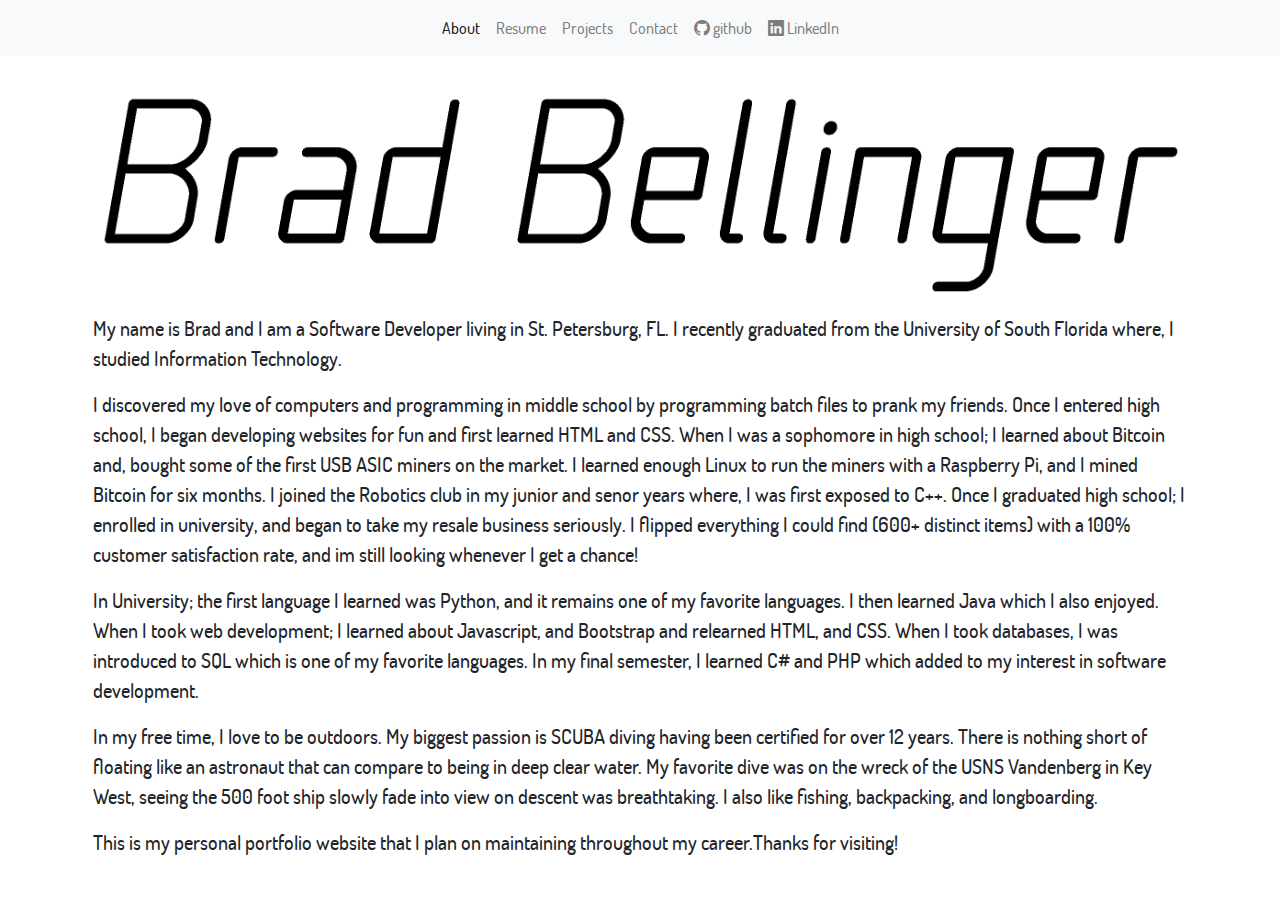
<file: index.html>
<!doctype html>
<html lang="en">
  <head>
    <title>About - Brad Bellinger</title>

    <meta charset="utf-8">
    <meta name="viewport" content="width=device-width, initial-scale=1, shrink-to-fit=no">

    <link rel="stylesheet" href="https://stackpath.bootstrapcdn.com/bootstrap/4.3.1/css/bootstrap.min.css" integrity="sha384-ggOyR0iXCbMQv3Xipma34MD+dH/1fQ784/j6cY/iJTQUOhcWr7x9JvoRxT2MZw1T" crossorigin="anonymous">

    <link rel="stylesheet" href="https://cdn.jsdelivr.net/npm/bootstrap-icons@1.3.0/font/bootstrap-icons.css">

    <link rel="stylesheet" href="css/about.css">
  </head>

  <body>
      


    <script src="https://code.jquery.com/jquery-3.3.1.slim.min.js" integrity="sha384-q8i/X+965DzO0rT7abK41JStQIAqVgRVzpbzo5smXKp4YfRvH+8abtTE1Pi6jizo" crossorigin="anonymous"></script>
    <script src="https://cdn.jsdelivr.net/npm/popper.js@1.14.7/dist/umd/popper.min.js" integrity="sha384-UO2eT0CpHqdSJQ6hJty5KVphtPhzWj9WO1clHTMGa3JDZwrnQq4sF86dIHNDz0W1" crossorigin="anonymous"></script>
    <script src="https://cdn.jsdelivr.net/npm/bootstrap@4.3.1/dist/js/bootstrap.min.js" integrity="sha384-JjSmVgyd0p3pXB1rRibZUAYoIIy6OrQ6VrjIEaFf/nJGzIxFDsf4x0xIM+B07jRM" crossorigin="anonymous"></script>

    <nav class="navbar navbar-expand-md navbar-light bg-light">
      <button class="navbar-toggler" type="button" data-toggle="collapse" data-target="#navbarNavAltMarkup" aria-controls="navbarNavAltMarkup" aria-expanded="false" aria-label="Toggle navigation">
        <span class="navbar-toggler-icon"></span>
      </button>
      <div class="collapse navbar-collapse" id="navbarNavAltMarkup">
        <div class="navbar-nav mx-auto">
          <a class="nav-item nav-link active">About</a>
          <a class="nav-item nav-link" target="_blank" href="docs/BradleyBellingerResume.pdf">Resume</a>
          <a class="nav-item nav-link" href="/projects/">Projects</a>
          <a class="nav-item nav-link" href="/contact/">Contact</a>
          <a class="nav-item nav-link" href="https://github.com/Bradb3"><i class="bi bi-github"></i> github</a>
          <a class="nav-item nav-link" href="https://linkedin.com/in/BradBellinger/"><i class="bi bi-linkedin"></i> LinkedIn</a>
        </div>
      </div>
    </nav>

    <br>

    <div class="container">
      <div class="row justify-content-center" >
          <div class="container">
            <div class="row m-1">
            <img src="img/namelogobig.png" class="img-fluid" alt="Responsive image">
            </div>
            <div class="m-2 row">
              <p>My name is Brad and I am a Software Developer living in St. Petersburg, FL.  I recently graduated from the University of South Florida where, I studied Information Technology.</p><p>I discovered my love of computers and programming in middle school by programming batch files to prank my friends.  Once I entered high school, I began developing websites for fun and first learned HTML and CSS.  When I was a sophomore in high school; I learned about Bitcoin and, bought some of the first USB ASIC miners on the market.  I learned enough Linux to run the miners with a Raspberry Pi, and I mined Bitcoin for six months.  I joined the Robotics club in my junior and senor years where, I was first exposed to C++.  Once I graduated high school; I enrolled in university, and began to take my resale business seriously.  I flipped everything I could find (600+ distinct items) with a 100% customer satisfaction rate, and im still looking whenever I get a chance!</p><p>In University; the first language I learned was Python, and it remains one of my favorite languages.  I then learned Java which I also enjoyed.  When I took web development; I learned about Javascript, and Bootstrap and relearned HTML, and CSS. When I took databases, I was introduced to SQL which is one of my favorite languages.  In my final semester, I learned C# and PHP which added to my interest in software development.</p><p>In my free time, I love to be outdoors.  My biggest passion is SCUBA diving having been certified for over 12 years.  There is nothing short of floating like an astronaut that can compare to being in deep clear water.  My favorite dive was on the wreck of the USNS Vandenberg in Key West, seeing the 500 foot ship slowly fade into view on descent was breathtaking.  I also like fishing, backpacking, and longboarding.</p><p>This is my personal portfolio website that I plan on maintaining throughout my career.  </p><p>Thanks for visiting!</p>
            </div>
          </div>
      </div>
    </div>

  </body>

</html>
</file>
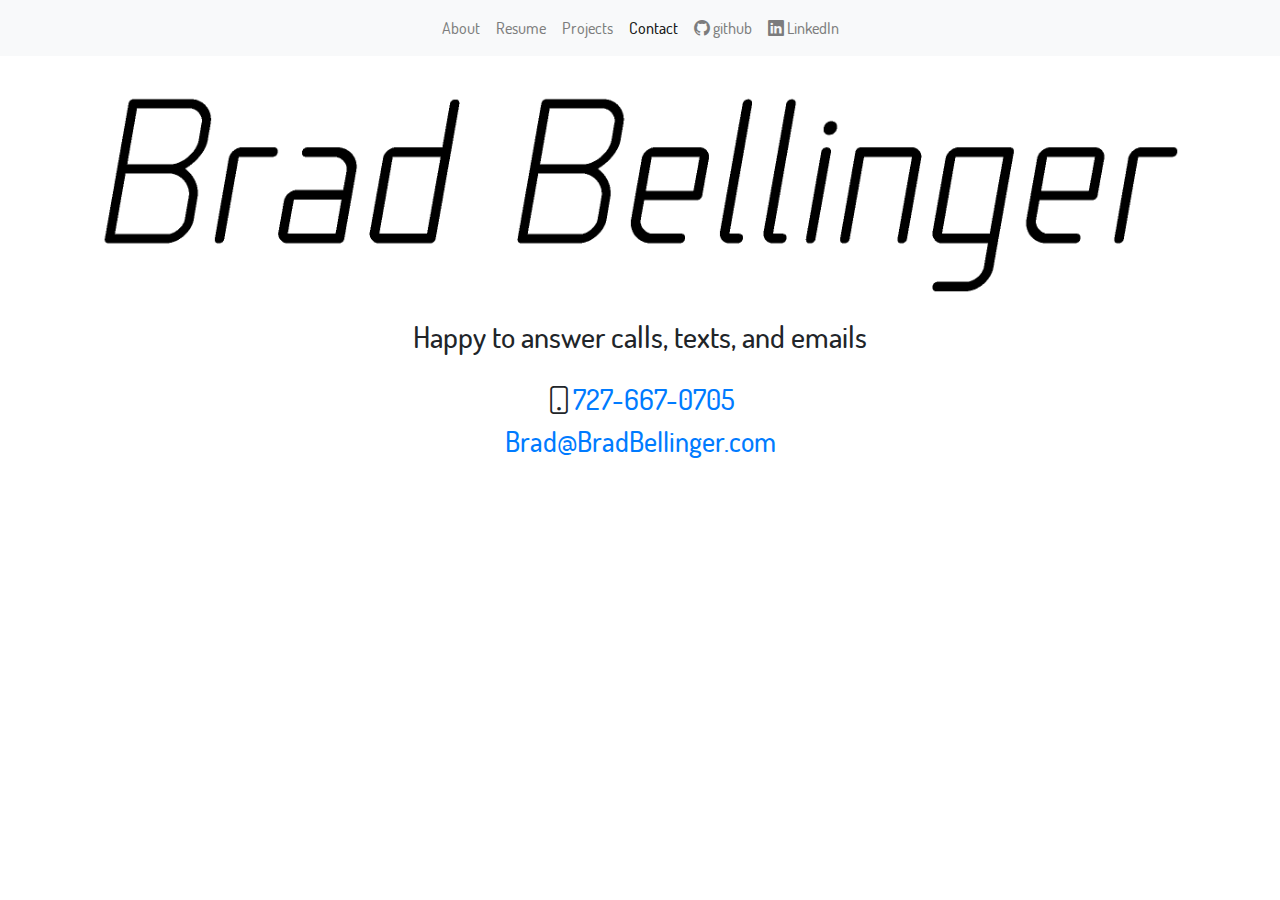
<file: contact/index.html>
<!doctype html>
<html lang="en">
  <head>
    <title>Contact me</title>

    <meta charset="utf-8">
    <meta name="viewport" content="width=device-width, initial-scale=1, shrink-to-fit=no">

    <link rel="stylesheet" href="https://stackpath.bootstrapcdn.com/bootstrap/4.3.1/css/bootstrap.min.css" integrity="sha384-ggOyR0iXCbMQv3Xipma34MD+dH/1fQ784/j6cY/iJTQUOhcWr7x9JvoRxT2MZw1T" crossorigin="anonymous">

    <link rel="stylesheet" href="https://cdn.jsdelivr.net/npm/bootstrap-icons@1.3.0/font/bootstrap-icons.css">

    <link rel="stylesheet" href="../css/contact.css">
  </head>
  <body>

    <script src="https://code.jquery.com/jquery-3.3.1.slim.min.js" integrity="sha384-q8i/X+965DzO0rT7abK41JStQIAqVgRVzpbzo5smXKp4YfRvH+8abtTE1Pi6jizo" crossorigin="anonymous"></script>
    <script src="https://cdn.jsdelivr.net/npm/popper.js@1.14.7/dist/umd/popper.min.js" integrity="sha384-UO2eT0CpHqdSJQ6hJty5KVphtPhzWj9WO1clHTMGa3JDZwrnQq4sF86dIHNDz0W1" crossorigin="anonymous"></script>
    <script src="https://cdn.jsdelivr.net/npm/bootstrap@4.3.1/dist/js/bootstrap.min.js" integrity="sha384-JjSmVgyd0p3pXB1rRibZUAYoIIy6OrQ6VrjIEaFf/nJGzIxFDsf4x0xIM+B07jRM" crossorigin="anonymous"></script>

    <nav class="navbar navbar-expand-md navbar-light bg-light">

      <button class="navbar-toggler" type="button" data-toggle="collapse" data-target="#navbarNavAltMarkup" aria-controls="navbarNavAltMarkup" aria-expanded="false" aria-label="Toggle navigation">
        <span class="navbar-toggler-icon"></span>
      </button>
      <div class="collapse navbar-collapse" id="navbarNavAltMarkup">
        <div class="navbar-nav mx-auto">
          <a class="nav-item nav-link" href="../">About<span class="sr-only">(current)</span></a>
          <a class="nav-item nav-link" target="_blank" href="../docs/BradleyBellingerResume.pdf">Resume</a>
          <a class="nav-item nav-link" href="/projects/">Projects</a>
          <a class="nav-item nav-link active">Contact</a>
          <a class="nav-item nav-link" href="https://github.com/Bradb3"><i class="bi bi-github"></i> github</a>
          <a class="nav-item nav-link" href="https://linkedin.com/in/BradBellinger/"><i class="bi bi-linkedin"></i> LinkedIn</a>

        </div>
      </div>
    </nav>

    <br>

    <div class="container">
      <div class="row justify-content-center"  >
          <div class="container" >
            <div class="row m-1">
            <img src="../img/namelogobig.png" class="img-fluid">
            </div>
            <div class="row m-2 justify-content-center">
              <p>Happy to answer calls, texts, and emails</p>
            </div>
            <div class="row justify-content-center">
              <h3><i class="bi bi-phone"></i><a href="tel:727-667-0705">727-667-0705</a></h3>
            </div>
            <div class="row justify-content-center">
                <h3><a href="mailto:Brad@BradBellinger.com">Brad@BradBellinger.com</a></h3>
            </div>
          </div>
      </div>
    </div>

  </body>

</html>
</file>
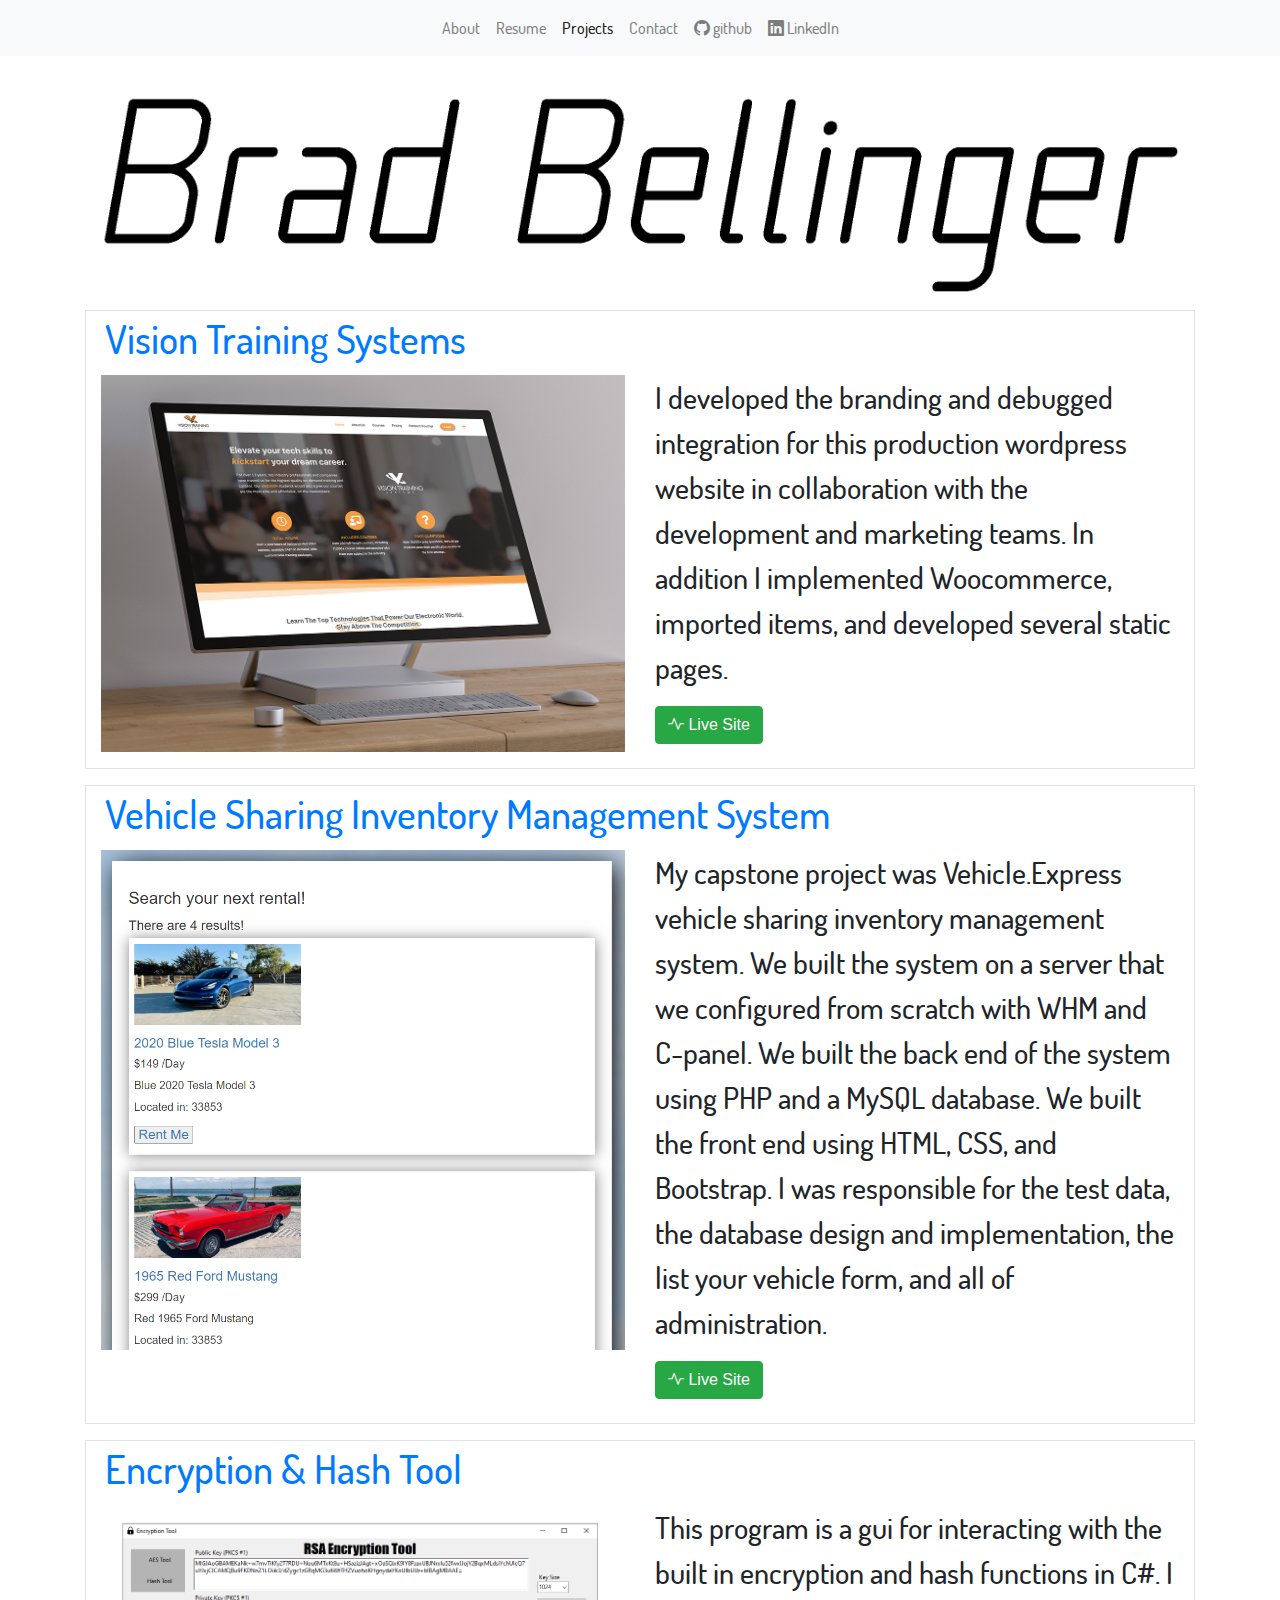
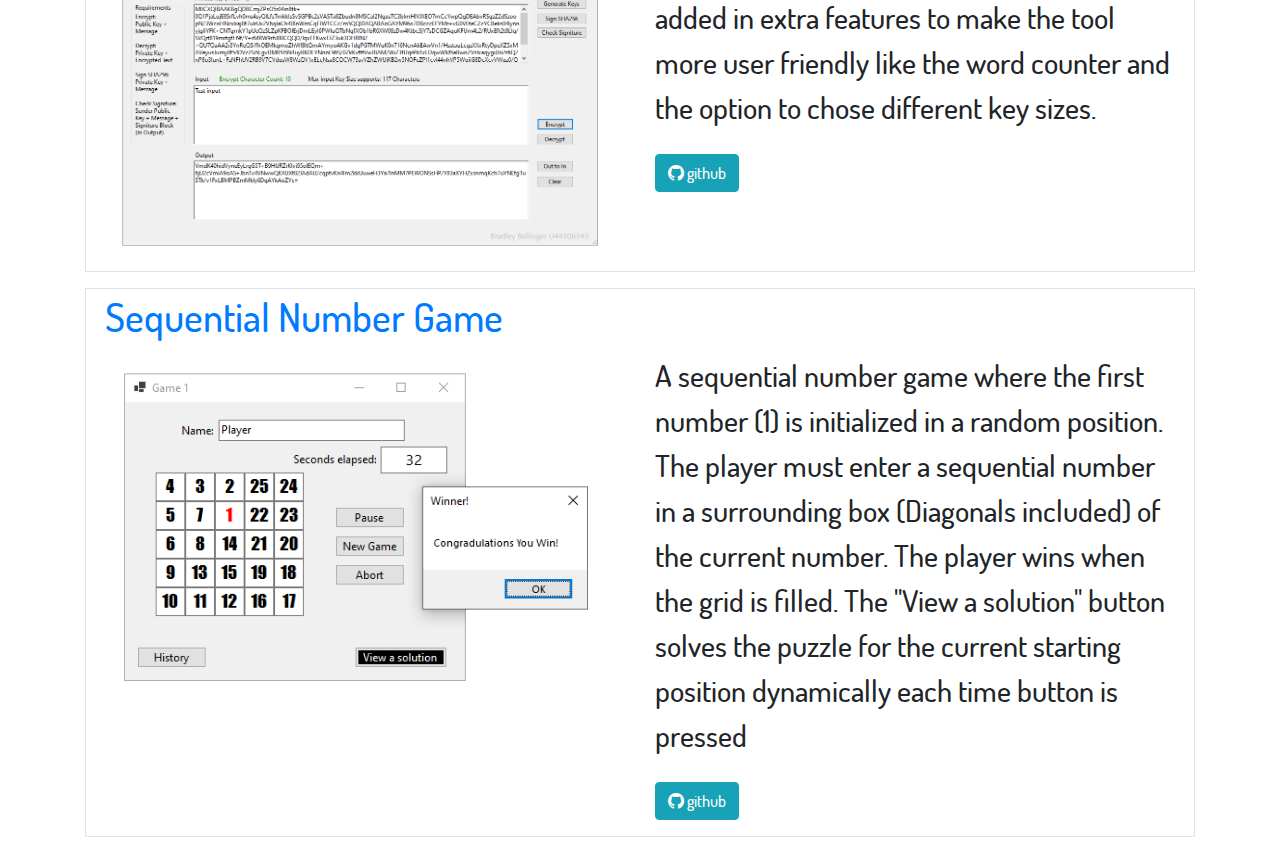
<file: projects/index.html>
<!doctype html>
<html lang="en">
  <head>
    <title>My Projects</title>
    <meta charset="utf-8">
    <meta name="viewport" content="width=device-width, initial-scale=1, shrink-to-fit=no">

    <link rel="stylesheet" href="https://stackpath.bootstrapcdn.com/bootstrap/4.3.1/css/bootstrap.min.css" integrity="sha384-ggOyR0iXCbMQv3Xipma34MD+dH/1fQ784/j6cY/iJTQUOhcWr7x9JvoRxT2MZw1T" crossorigin="anonymous">

    <link rel="stylesheet" href="https://cdn.jsdelivr.net/npm/bootstrap-icons@1.8.2/font/bootstrap-icons.css">

    <link rel="stylesheet" href="../css/projects.css">

  </head>
  <body>

    <script src="https://code.jquery.com/jquery-3.3.1.slim.min.js" integrity="sha384-q8i/X+965DzO0rT7abK41JStQIAqVgRVzpbzo5smXKp4YfRvH+8abtTE1Pi6jizo" crossorigin="anonymous"></script>
    <script src="https://cdn.jsdelivr.net/npm/popper.js@1.14.7/dist/umd/popper.min.js" integrity="sha384-UO2eT0CpHqdSJQ6hJty5KVphtPhzWj9WO1clHTMGa3JDZwrnQq4sF86dIHNDz0W1" crossorigin="anonymous"></script>
    <script src="https://cdn.jsdelivr.net/npm/bootstrap@4.3.1/dist/js/bootstrap.min.js" integrity="sha384-JjSmVgyd0p3pXB1rRibZUAYoIIy6OrQ6VrjIEaFf/nJGzIxFDsf4x0xIM+B07jRM" crossorigin="anonymous"></script>

    <nav class="navbar navbar-expand-md navbar-light bg-light">
      <button class="navbar-toggler" type="button" data-toggle="collapse" data-target="#navbarNavAltMarkup" aria-controls="navbarNavAltMarkup" aria-expanded="false" aria-label="Toggle navigation">
        <span class="navbar-toggler-icon"></span>
      </button>
      <div class="collapse navbar-collapse" id="navbarNavAltMarkup">
        <div class="navbar-nav mx-auto">
          <a class="nav-item nav-link" href="../">About</a>
          <a class="nav-item nav-link" target="_blank" href="../docs/BradleyBellingerResume.pdf">Resume</a>
          <a class="nav-item nav-link active">Projects</a>
          <a class="nav-item nav-link" href="/contact/">Contact</a>
          <a class="nav-item nav-link" href="https://github.com/Bradb3"><i class="bi bi-github"></i> github</a>
          <a class="nav-item nav-link" href="https://linkedin.com/in/BradBellinger/"><i class="bi bi-linkedin"></i> LinkedIn</a>
        </div>
      </div>
    </nav>
    <br>
    <div class="container">
      <div class="row justify-content-center" >
          <div class="container">
            <div class="row m-1">
            <img src="../img/namelogobig.png" class="img-fluid" alt="Brad Bellinger is my name">
            </div>
            <div class="container border">
              <div class="row m-1">
                <h1><a href="https://visiondemo.bradbellinger.com">Vision Training Systems</a></h1>
              </div>
            <div class="row">
              <div class="col-lg-6">
              <img src="../img/Vision.jpg" class="img-fluid" alt="VisionTriningSystems.com">
              </div>
              <div class="col-lg-6">
                   <p>I developed the branding and debugged integration for this production wordpress website in collaboration with the development and marketing teams. In addition I implemented Woocommerce, imported items, and developed several static pages.  </p>
                        <a href="https://visiondemo.bradbellinger.com" target="_blank" class="btn btn-success mr-2" role="button"><i class="bi bi-activity"></i> Live Site</a>
                        <br><br>

               </div>
              </div>
            </div>
            <div class="container border mt-3">
              <div class="row m-1">
                <h1><a href="https://vehicle.express">Vehicle Sharing Inventory Management System</a></h1>
              </div>
            <div class="row">
              <div class="col-lg-6">
              <img src="../img/vehicleexpress.PNG" class="img-fluid" alt="Vehicle.Express">
              </div>
              <div class="col-lg-6">
                   <p>My capstone project was Vehicle.Express vehicle sharing inventory management system. We built the system on a server that we configured from scratch with WHM and C-panel. We built the back end of the system using PHP and a MySQL database. We built the front end using HTML, CSS, and Bootstrap. I was responsible for the test data, the database design and implementation, the list your vehicle form, and all of administration.</p>
                        <a href="https://Vehicle.Express" class="btn btn-success mr-2" role="button"><i class="bi bi-activity"></i> Live Site</a>
                        <br><br>

               </div>
              </div>
            </div>
            <div class="container border mt-3">
              <div class="row m-1">
                <h1><a href="https://github.com/Bradb3/EncryptionTool"> Encryption & Hash Tool</a></h1>
              </div>
            <div class="row">
              <div class="col-lg-6">
              <img src="../img/encryption.PNG" class="img-fluid" alt="Vehicle.Express">
              </div>
              <div class="col-lg-6">
                   <p>This program is a gui for interacting with the built in encryption and hash functions in C#. I added in extra features to make the tool more user friendly like the word counter and the option to chose different key sizes. </p>
                   <p>
                       <a href="https://github.com/Bradb3/EncryptionTool" class="btn btn-info" role="button"><i class="bi bi-github"></i> github</a>
                       <br>
                   </p>
               </div>
              </div>
            </div>
            <div class="container border mt-3 mb-3">
              <div class="row m-1">
                <h1><a href="https://github.com/Bradb3/SequentialNumberGame">Sequential Number Game</a></h1>
              </div>
            <div class="row">
              <div class="col-lg-6">
              <img src="../img/game1.PNG" class="img-fluid" alt="Vehicle.Express">
              </div>
              <div class="col-lg-6">
                   <p>A sequential number game where the first number (1) is initialized in a random position. The player must enter a sequential number in a surrounding box (Diagonals included) of the current number. The player wins when the grid is filled. The "View a solution" button solves the puzzle for the current starting position dynamically each time button is pressed </p>
                   <p>
                       <a href="https://github.com/Bradb3/SequentialNumberGame" class="btn btn-info" role="button"><i class="bi bi-github"></i> github</a>
                       <br>
                   </p>
               </div>
              </div>
            </div>
          </div>
      </div>
    </div>






  </body>

</html>
</file>
<file: css/about.css>
@font-face{
    src: url(../fonts/dosis-extralight-webfont.woff);
    font-family: dosis-elt
}
@font-face{
    src: url(../fonts/dosis-light-webfont.woff);
    font-family: dosis-lt
}
@font-face{
    src: url(../fonts/dosis-medium-webfont.woff);
    font-family: dosis-m
}
@font-face{
    src: url(../fonts/dosis-semibold-webfont.woff);
    font-family: dosis-sb
}
@font-face{
    src: url(../fonts/technicalroundedvp-thinoblique-webfont.woff);
    font-family: tech
}

.nav-link{
    font-family: dosis-m;
    
}

p{
    font-family: dosis-m;
    font-size: 20px;
}
</file>
<file: css/contact.css>
@font-face{
    src: url(../fonts/dosis-extralight-webfont.woff);
    font-family: dosis-elt
}
@font-face{
    src: url(../fonts/dosis-light-webfont.woff);
    font-family: dosis-lt
}
@font-face{
    src: url(../fonts/dosis-medium-webfont.woff);
    font-family: dosis-m
}
@font-face{
    src: url(../fonts/dosis-semibold-webfont.woff);
    font-family: dosis-sb
}
@font-face{
    src: url(../fonts/technicalroundedvp-thinoblique-webfont.woff);
    font-family: tech
}

.nav-link{
    font-family: dosis-m;
    
}

p{
    font-family: dosis-m;
    font-size: 30px;
}

h1{
    font-family: dosis-m;
}

h3{
    font-family: dosis-m;
}
</file>
<file: css/projects.css>
@font-face{
    src: url(../fonts/dosis-extralight-webfont.woff);
    font-family: dosis-elt
}
@font-face{
    src: url(../fonts/dosis-light-webfont.woff);
    font-family: dosis-lt
}
@font-face{
    src: url(../fonts/dosis-medium-webfont.woff);
    font-family: dosis-m
}
@font-face{
    src: url(../fonts/dosis-semibold-webfont.woff);
    font-family: dosis-sb
}
@font-face{
    src: url(../fonts/technicalroundedvp-thinoblique-webfont.woff);
    font-family: tech
}

.nav-link{
    font-family: dosis-m;
    
}

p{
    font-family: dosis-m;
    font-size: 30px;
}

h1{
    font-family: dosis-m;
}

h3{
    font-family: dosis-m;
}
</file>
